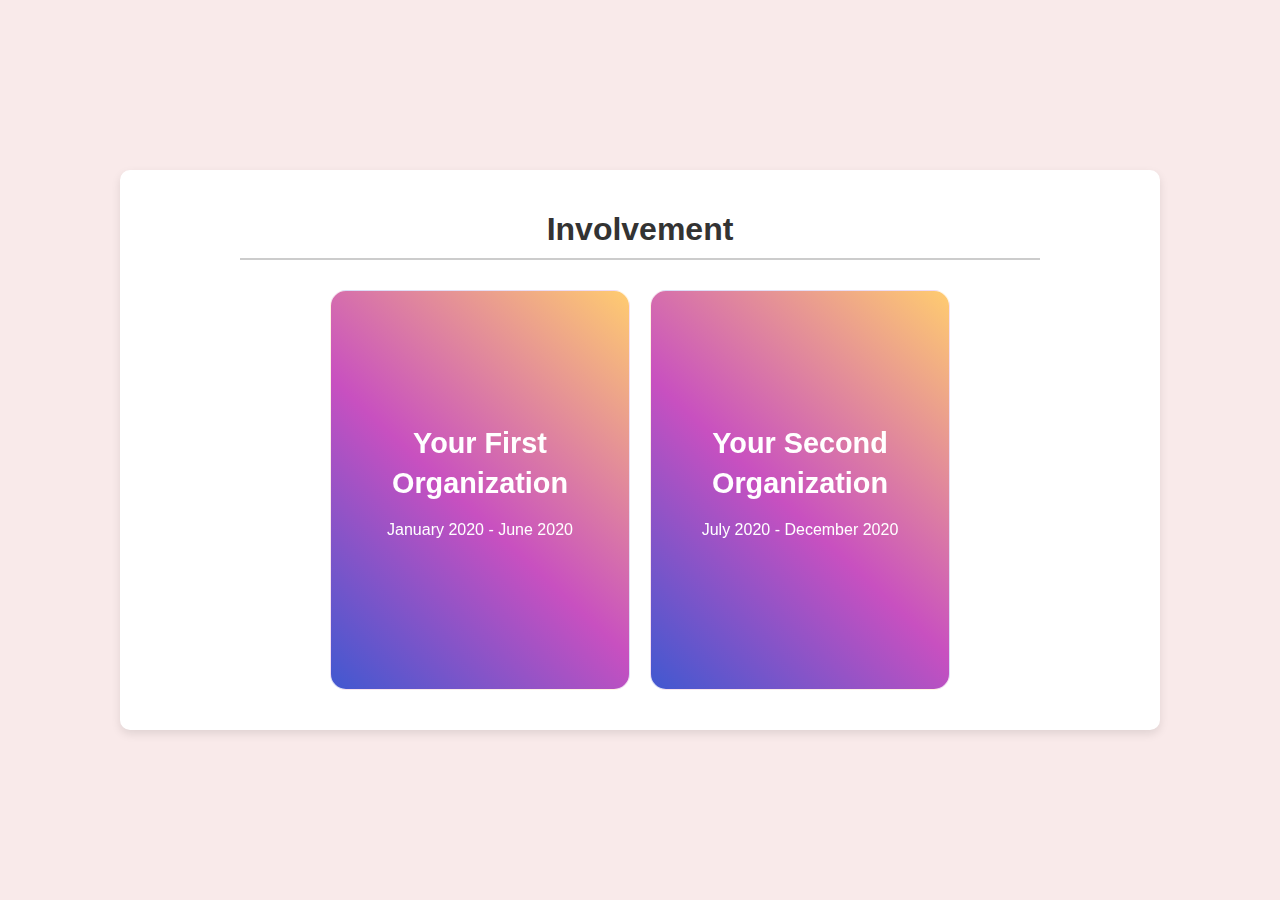
<file: involement.html>
<!DOCTYPE html>
<html lang="en">
<head>
  <meta charset="UTF-8">
  <meta name="viewport" content="width=device-width, initial-scale=1.0">
  <title>Involvement Cards</title>
  <style>
    /* General Body Styling */
    body {
      margin: 0;
      font-family: Arial, sans-serif;
      background-color: #f9eaea; /* Soft pink background */
      display: flex;
      justify-content: center;
      align-items: center;
      min-height: 100vh;
    }

    /* White Box Container */
    .container {
      background-color: white;
      width: 90%;
      max-width: 1000px;
      padding: 20px 20px 40px;
      border-radius: 10px;
      box-shadow: 0 4px 10px rgba(0, 0, 0, 0.1);
      text-align: center;
    }

    /* Title Styling */
    .container h1 {
      font-size: 2em;
      font-weight: bold;
      color: #333;
      margin-bottom: 10px;
    }

    /* Line Styling */
    .line {
      width: 80%;
      height: 2px;
      background-color: #ccc;
      margin: 0 auto 30px;
    }

    /* Card Section */
    .card-wrapper {
      display: flex;
      flex-wrap: wrap; /* Allow wrapping for responsiveness */
      justify-content: center;
      gap: 20px; /* Space between cards */
    }

    /* Card Container */
    .myCard {
      background-color: transparent;
      width: 300px; /* Card width */
      height: 400px; /* Card height */
      perspective: 1000px;
    }

    /* Card Inner Container */
    .innerCard {
      position: relative;
      width: 100%;
      height: 100%;
      text-align: center;
      transition: transform 0.8s;
      transform-style: preserve-3d;
      cursor: pointer;
    }

    .myCard:hover .innerCard {
      transform: rotateY(180deg); /* Rotate on hover */
    }

    /* Front and Back Side Styling */
    .frontSide,
    .backSide {
      position: absolute;
      display: flex;
      flex-direction: column;
      align-items: center;
      justify-content: center; /* Centered content */
      width: 100%;
      height: 100%;
      -webkit-backface-visibility: hidden;
      backface-visibility: hidden;
      border: 1px solid rgba(255, 255, 255, 0.8);
      border-radius: 1rem;
      color: white;
      box-shadow: 0 0 0.5em rgba(255, 255, 255, 0.5); /* Subtle shadow */
      font-weight: 700;
      padding: 20px;
      box-sizing: border-box;
    }

    /* Front Side Gradient */
    .frontSide {
      background: linear-gradient(43deg, rgb(65, 88, 208) 0%, rgb(200, 80, 192) 46%, rgb(255, 204, 112) 100%);
    }

    /* Back Side Gradient */
    .backSide {
      background-image: linear-gradient(160deg, #0093E9 0%, #80D0C7 100%);
      transform: rotateY(180deg);
    }

    /* Glow Effect */
    .frontSide::before,
    .backSide::before {
      top: 50%;
      left: 50%;
      transform: translate(-50%, -50%);
      content: '';
      width: 110%;
      height: 110%;
      position: absolute;
      z-index: -1;
      border-radius: 1em;
      filter: blur(20px);
      animation: animate 5s linear infinite;
    }

    @keyframes animate {
      0% {
        opacity: 0.3;
      }
      80% {
        opacity: 1;
      }
      100% {
        opacity: 0.3;
      }
    }

    /* Card Title Styling */
    .title {
      font-size: 1.8em; /* Larger font size */
      font-weight: 900;
      text-align: center;
      margin: 0;
    }

    /* Card Text Styling */
    p {
      font-size: 1em;
      font-weight: 500;
      text-align: center;
      line-height: 1.4;
    }
  </style>
</head>
<body>
  <div class="container">
    <h1>Involvement</h1>
    <div class="line"></div>
    <div class="card-wrapper">
      <!-- Organization 1 -->
      <div class="myCard">
        <div class="innerCard">
          <div class="frontSide">
            <p class="title">Your First Organization</p>
            <p>January 2020 - June 2020</p>
          </div>
          <div class="backSide">
            <p class="title">Volunteer Coordinator</p>
            <p>Led a team of volunteers to organize community events and ensure smooth operations during events.</p>
          </div>
        </div>
      </div>

      <!-- Organization 2 -->
      <div class="myCard">
        <div class="innerCard">
          <div class="frontSide">
            <p class="title">Your Second Organization</p>
            <p>July 2020 - December 2020</p>
          </div>
          <div class="backSide">
            <p class="title">Project Manager</p>
            <p>Managed a project team to deliver results on time, meeting all objectives and milestones.</p>
          </div>
        </div>
      </div>
    </div>
  </div>
</body>
</html>
</file>
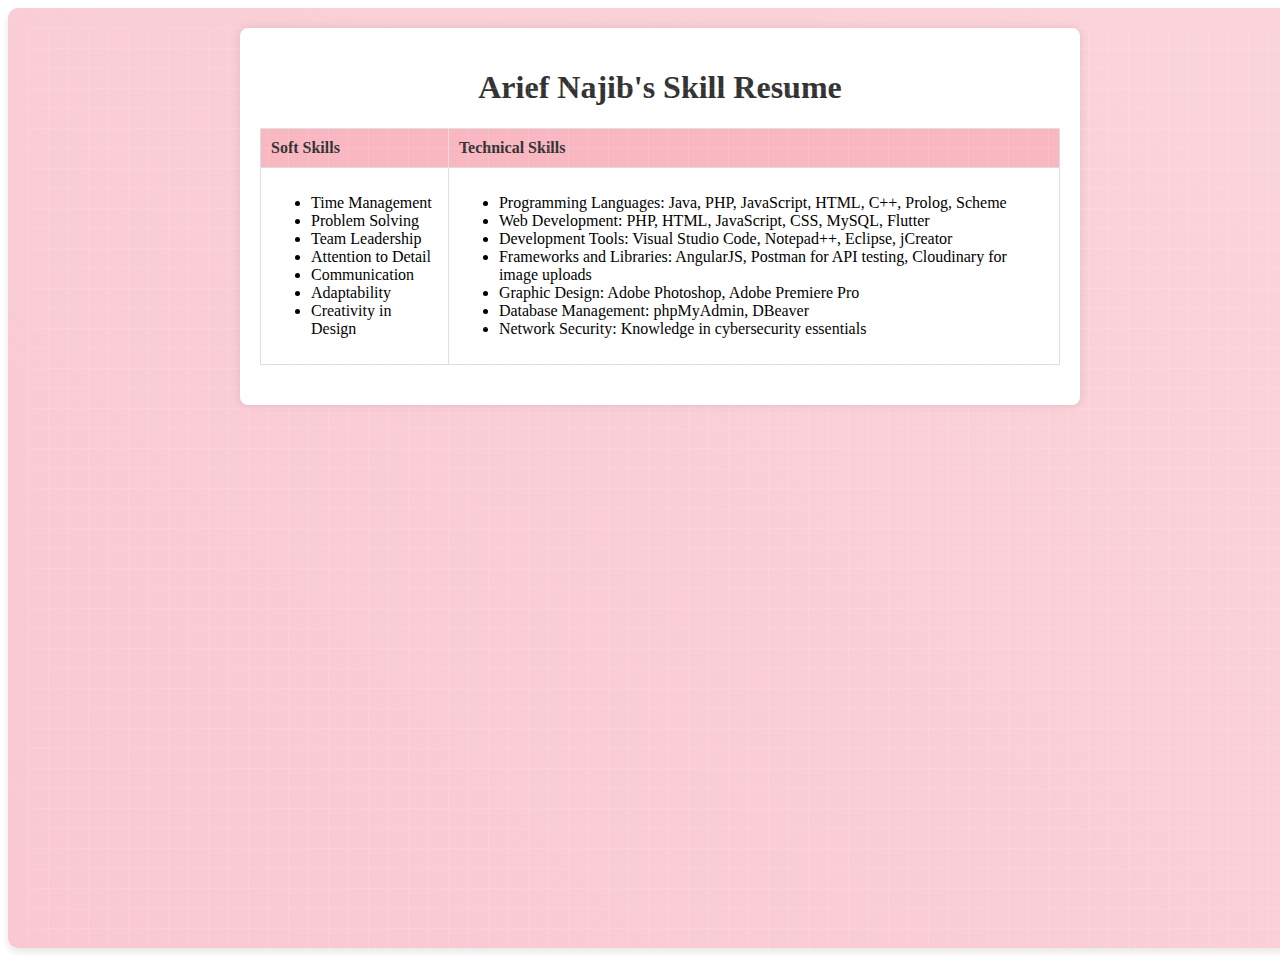
<file: skills.html>
<!DOCTYPE html>
<html lang="en">
<head>
    <meta charset="UTF-8">
    <meta name="viewport" content="width=device-width, initial-scale=1.0">
    <title>Arief Najib's Skill Resume</title>
    <style>
        /* Soft pink gradient container with pattern */
        .container {
            width: 100%;
            height: 100vh;
            background: linear-gradient(
                45deg,
                #f9c8d3,
                #fbd4db
            ); /* Soft pink gradient background */
            box-shadow: 0 4px 8px rgba(0, 0, 0, 0.1); /* Shadow for depth */
            border-radius: 10px; /* Rounded corners */
            position: relative;
            overflow: hidden;
            padding: 20px;
        }

        .container::before {
            content: "";
            position: absolute;
            width: 100%;
            height: 100%;
            background-image: linear-gradient(
                    90deg,
                    rgba(255, 255, 255, 0.1) 1px,
                    transparent 1px
                ),
                linear-gradient(
                    rgba(255, 255, 255, 0.1) 1px,
                    transparent 1px
                );
            background-size: 20px 20px;
            pointer-events: none; /* Allow clicking through the pattern layer */
        }

        /* Centered content styling */
        .content {
            max-width: 800px;
            margin: 0 auto;
            background-color: #ffffff;
            border-radius: 8px;
            padding: 20px;
            box-shadow: 0px 0px 10px rgba(0, 0, 0, 0.1);
            text-align: center;
        }

        /* Header styling */
        h1 {
            color: #333;
        }

        /* Table styling */
        table {
            width: 100%;
            border-collapse: collapse;
            margin-bottom: 20px;
        }

        th, td {
            border: 1px solid #ddd;
            padding: 10px;
            text-align: left;
        }

        th {
            background-color: #f9b7c2;
            color: #333;
        }
    </style>
</head>
<body>

    <div class="container">
        <div class="content">
            <h1>Arief Najib's Skill Resume</h1>
            <table>
                <tr>
                    <th>Soft Skills</th>
                    <th>Technical Skills</th>
                </tr>
                <tr>
                    <td>
                        <ul>
                            <li>Time Management</li>
                            <li>Problem Solving</li>
                            <li>Team Leadership</li>
                            <li>Attention to Detail</li>
                            <li>Communication</li>
                            <li>Adaptability</li>
                            <li>Creativity in Design</li>
                        </ul>
                    </td>
                    <td>
                        <ul>
                            <li>Programming Languages: Java, PHP, JavaScript, HTML, C++, Prolog, Scheme</li>
                            <li>Web Development: PHP, HTML, JavaScript, CSS, MySQL, Flutter</li>
                            <li>Development Tools: Visual Studio Code, Notepad++, Eclipse, jCreator</li>
                            <li>Frameworks and Libraries: AngularJS, Postman for API testing, Cloudinary for image uploads</li>
                            <li>Graphic Design: Adobe Photoshop, Adobe Premiere Pro</li>
                            <li>Database Management: phpMyAdmin, DBeaver</li>
                            <li>Network Security: Knowledge in cybersecurity essentials</li>
                        </ul>
                    </td>
                </tr>
            </table>
        </div>
    </div>

</body>
</html>
</file>
